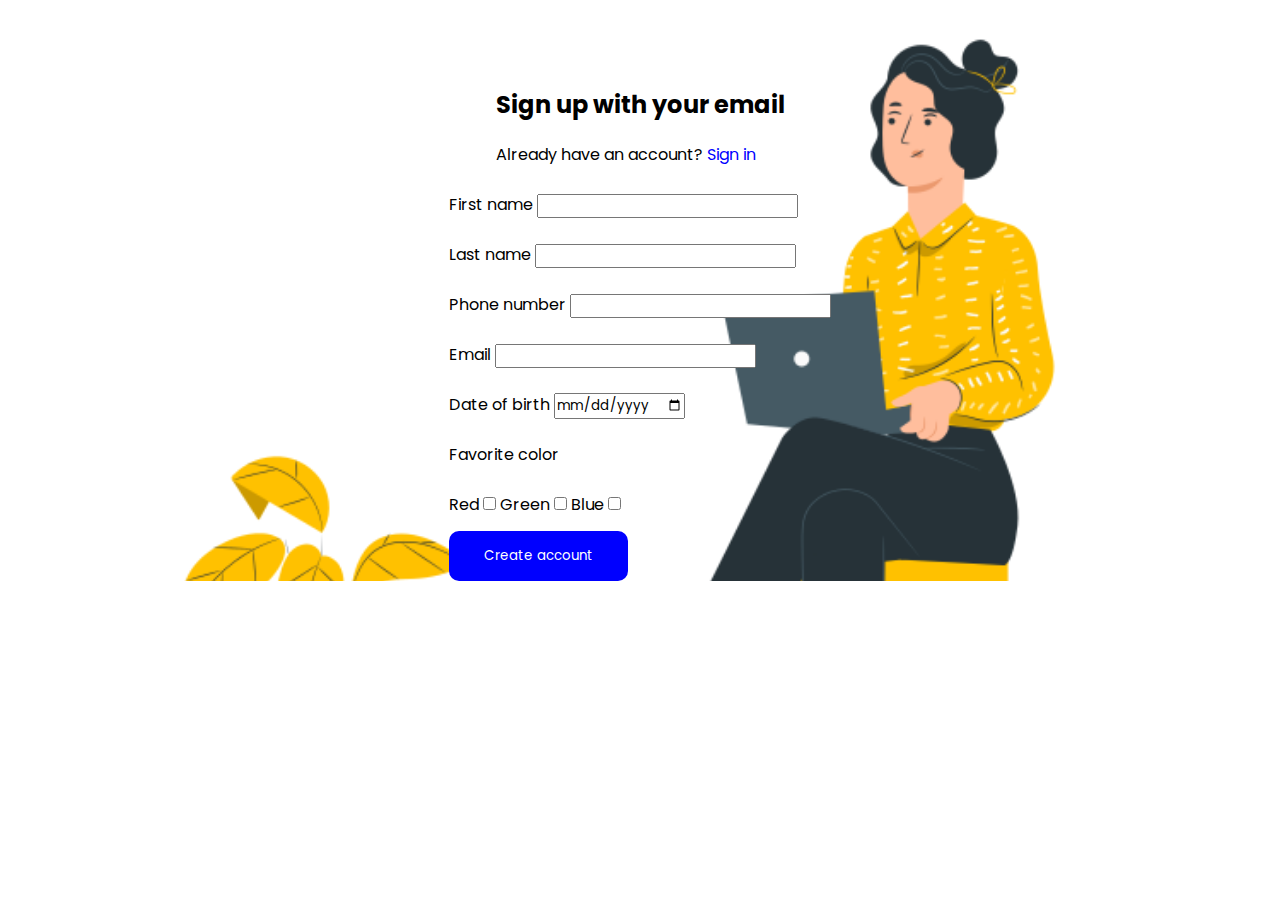
<file: Week-3-task-html-css/index.html>
<!DOCTYPE html>
<html lang="en">
<head>
    <meta charset="UTF-8">
    <meta http-equiv="X-UA-Compatible" content="IE=edge">
    <link rel="preconnect" href="https://fonts.googleapis.com">
<link rel="preconnect" href="https://fonts.gstatic.com" crossorigin>
<link href="https://fonts.googleapis.com/css2?family=Poppins:ital,wght@0,100;0,200;0,300;0,400;0,500;0,600;0,700;0,800;0,900;1,100;1,200;1,300;1,400;1,500;1,600;1,700;1,800;1,900&display=swap" rel="stylesheet"> 
    <meta name="viewport" content="width=device-width, initial-scale=1.0">
    <link rel="stylesheet" href="style.css">
    <title> Week 3 Tasks ( b) Using HTML and CSS </title>
</head>
<body>

    <!--Registration page-->

    <div id="registration">
        <div>
            <h2>Sign up with your email</h2>
            <p>Already have an account? <span style="color: blue; cursor: pointer;">Sign in</span></p>
        </div>
        <form action="login.html" method="get">
            <div>
                <label for="name">First name</label>
            <input type="name" name="name" id="name" required>
            </div>
            <div>
                <label for="last name">Last name</label>
            <input type="last name" name="last name" id="last name">
            </div>
            <div>
                <label for="phone number">Phone number</label>
            <input type="number" name="phone number" id="phone number">
            </div>
            <div>
                <label for="email">Email</label>
            <input type="email" name="email" id="email" required>
            </div>
            <div>
                <label for="date">Date of birth</label>
                <input type="date" name="date" id="date">
            </div>
            <div>
                Favorite color
                <div>
                    <label for="Red">Red</label>
                    <input type="checkbox" name="Red" id="Red">
                    <label for="Green">Green</label>
                    <input type="checkbox" name="Green" id="Green">
                    <label for="Blue">Blue</label>
                    <input type="checkbox" name="Blue" id="Blue">
                </div>
            </div>
            <button style="color:white; background-color:blue; padding:15px 35px; border-radius:10px; border:none " type="submit">Create account</button>
        </form>
    </div>
    <!--end of registration page-->

    
    
</body>
</html>
</file>
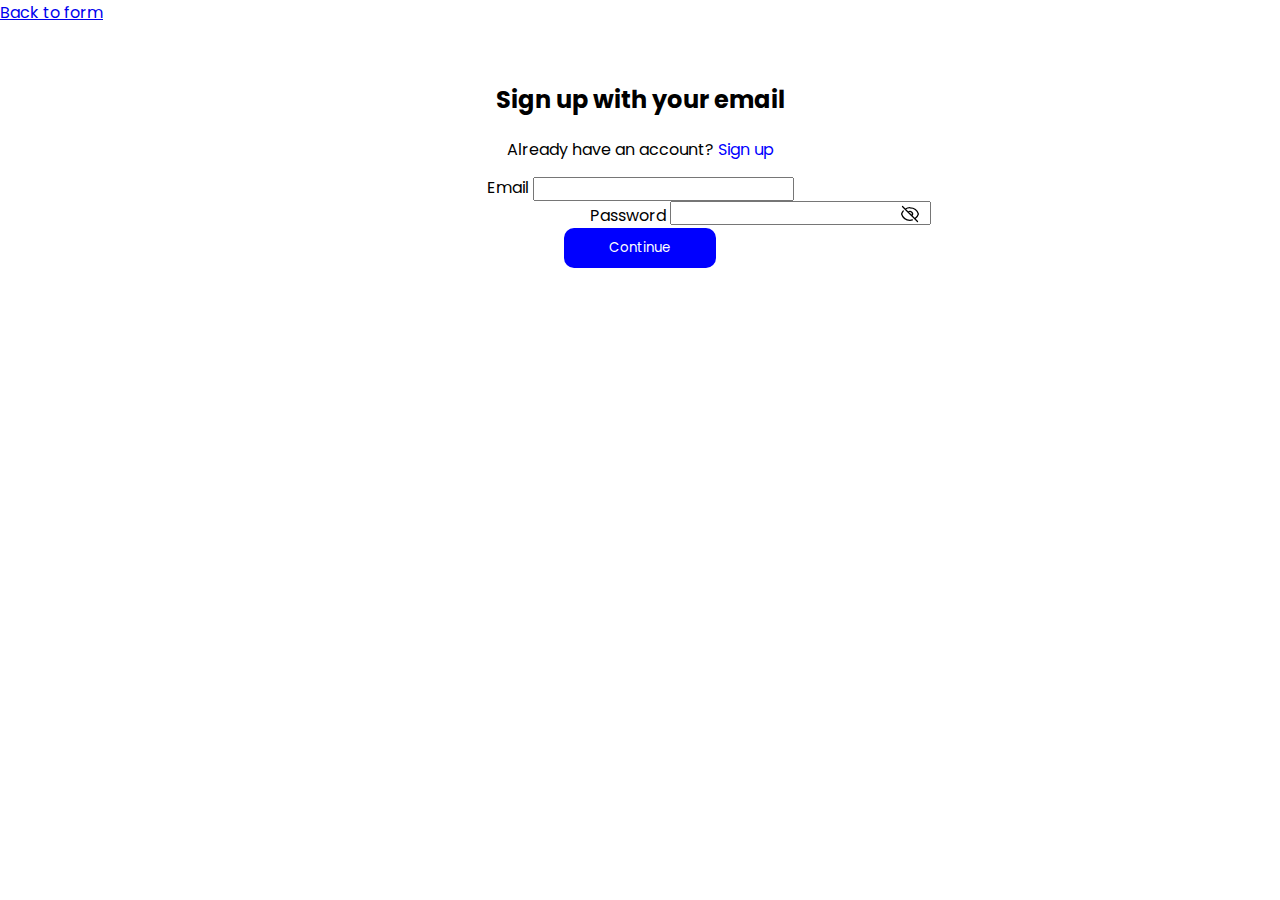
<file: Week-3-task-html-css/home.html>
<!DOCTYPE html>
<html lang="en">
<head>
    <meta charset="UTF-8">
    <meta http-equiv="X-UA-Compatible" content="IE=edge">
    <link rel="preconnect" href="https://fonts.googleapis.com">
<link rel="preconnect" href="https://fonts.gstatic.com" crossorigin>
<link href="https://fonts.googleapis.com/css2?family=Poppins:ital,wght@0,100;0,200;0,300;0,400;0,500;0,600;0,700;0,800;0,900;1,100;1,200;1,300;1,400;1,500;1,600;1,700;1,800;1,900&display=swap" rel="stylesheet"> 
    <meta name="viewport" content="width=device-width, initial-scale=1.0">
    <link rel="stylesheet" href="style.css">
    <title> Week 3 Tasks ( b) Using HTML and CSS </title>
</head>
<body>
    <div id="Results"></div>
    <a href="/home.html">Back to form</a>

    <!--Login page-->

    <div id="login">
        <h2>Sign up with your email</h2>
            <p>Already have an account? <span style="color: blue; cursor: pointer;">Sign up</span></p>
    </div>

    <form style="display: flex; flex-direction:column; justify-content:center; align-items:center; ;" action="success.html" method="get">
        <div>
            <label for="email">Email</label>
            <input type="Email" name="email" id="email" required>
        </div>
        <div>
            <label for="password">Password</label>
            <input style="position: absolute;" type="password" name="password" id="password" required>
            <svg style="width:20px; position:relative; left:230px; bottom:-3px" xmlns="http://www.w3.org/2000/svg" fill="none" viewBox="0 0 24 24" stroke-width="1.5" stroke="currentColor" class="w-6 h-6">
                <path stroke-linecap="round" stroke-linejoin="round" d="M3.98 8.223A10.477 10.477 0 001.934 12C3.226 16.338 7.244 19.5 12 19.5c.993 0 1.953-.138 2.863-.395M6.228 6.228A10.45 10.45 0 0112 4.5c4.756 0 8.773 3.162 10.065 7.498a10.523 10.523 0 01-4.293 5.774M6.228 6.228L3 3m3.228 3.228l3.65 3.65m7.894 7.894L21 21m-3.228-3.228l-3.65-3.65m0 0a3 3 0 10-4.243-4.243m4.242 4.242L9.88 9.88" />
              </svg>
              
            
        </div>
       <button style="color:white; background-color:blue; padding:10px 45px; border-radius:10px; border:none" type="submit">Continue</button>
    </form>
    <!--end of login-->
</body>
</html>
</file>
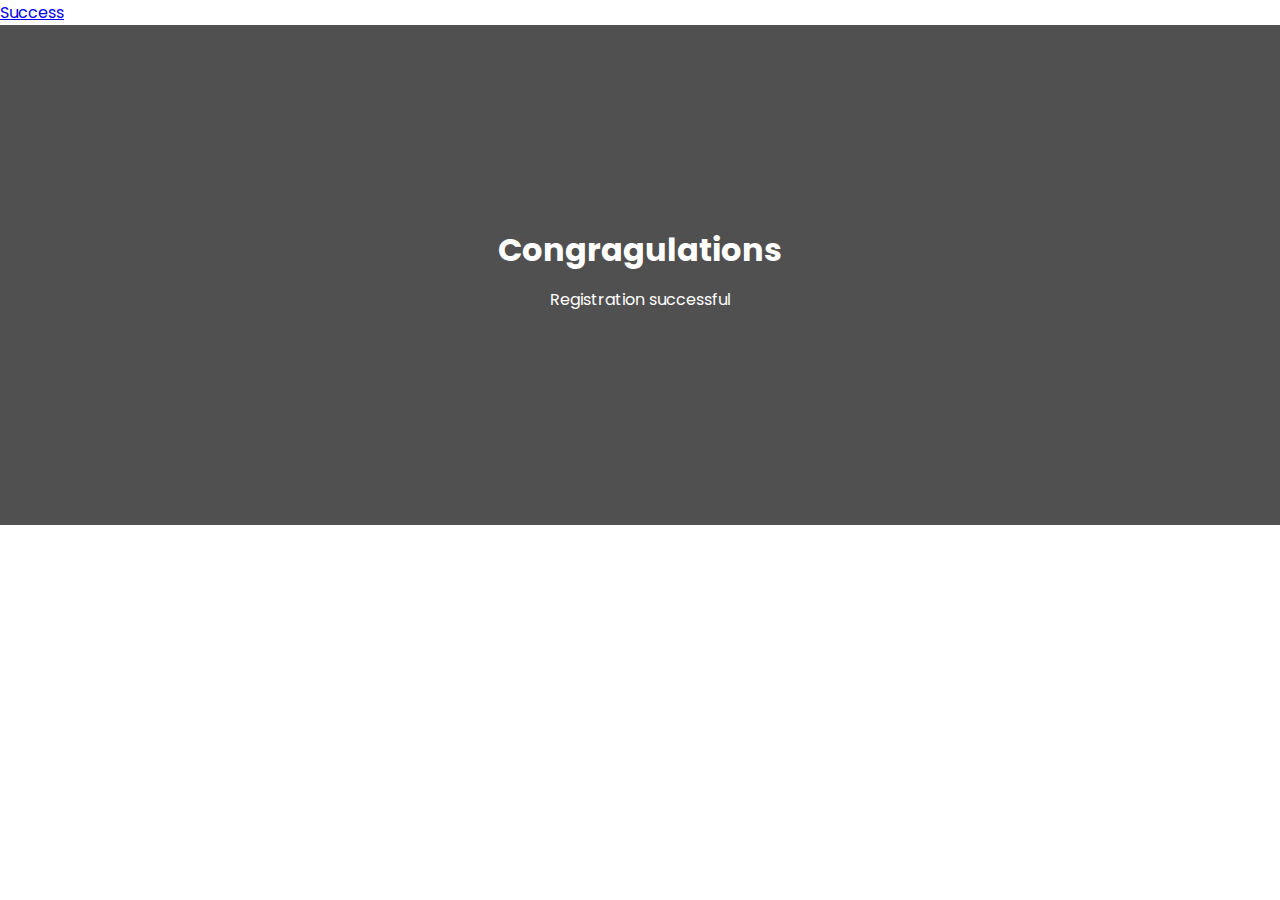
<file: Week-3-task-html-css/success.html>
<!DOCTYPE html>
<html lang="en">
<head>
    <meta charset="UTF-8">
    <meta http-equiv="X-UA-Compatible" content="IE=edge">
    <link rel="preconnect" href="https://fonts.googleapis.com">
<link rel="preconnect" href="https://fonts.gstatic.com" crossorigin>
<link href="https://fonts.googleapis.com/css2?family=Poppins:ital,wght@0,100;0,200;0,300;0,400;0,500;0,600;0,700;0,800;0,900;1,100;1,200;1,300;1,400;1,500;1,600;1,700;1,800;1,900&display=swap" rel="stylesheet"> 
    <meta name="viewport" content="width=device-width, initial-scale=1.0">
    <link rel="stylesheet" href="style.css">
    <title> Login success</title>
</head>
<body>
    <div id="login/success"></div>
    <a href="/index.html">Success</a>

    
    <div id="success">
        <div>
            <h1>Congragulations</h1>
            <p>Registration successful</p>
        </div>
        
       
    </div>
</body>
</html>
</file>
<file: Week-3-task-html-css/style.css>
*{
    padding: 0px;
    margin: 0px;
    font-family: 'Poppins', sans-serif;
}

#registration{
    background-image: url(laptop.png);
    background-repeat: no-repeat;
    background-size: cover;
    background-position: center center;
    min-height: 100%;
    display: flex;
    flex-direction: column;
    justify-content: center;
    align-items: center;
    padding-top: 80px;
    line-height: 50px;
}

#login{
    padding-top: 50px;
    line-height: 50px;
    display: flex;
    flex-direction: column;
    justify-content: center;
    align-items: center;
    text-align: center;
}

#success{
    display: flex;
    flex-direction: column;
    justify-content: end;
    align-items: center;
    line-height: 50px;
    padding:200px;
    color: white;
    background-color: rgba(20, 20, 20, 0.747);
    text-align: center;
   

}
</file>
